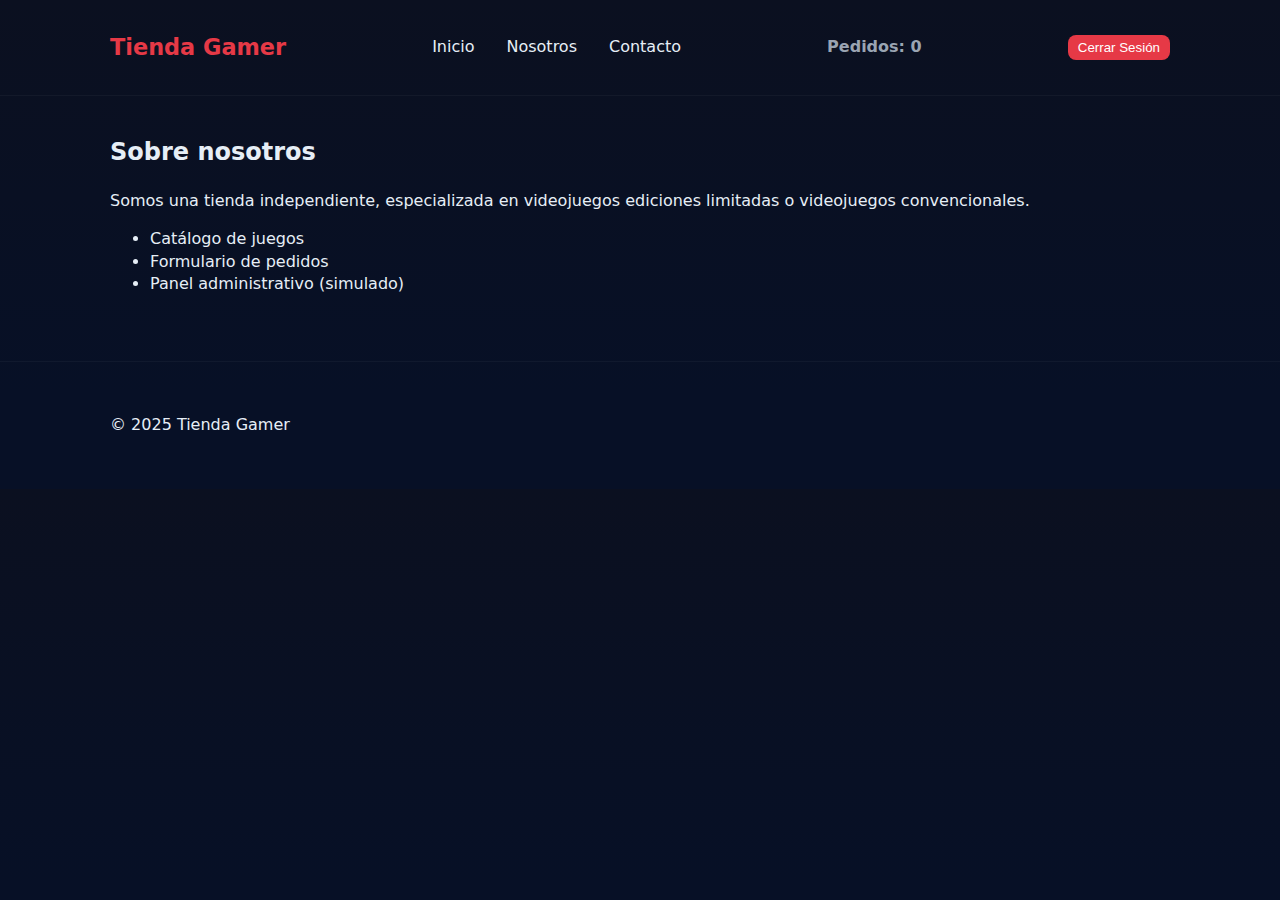
<file: about.html>
<!doctype html>
<html lang="es">
<head>
  <meta charset="utf-8" />
  <meta name="viewport" content="width=device-width,initial-scale=1" />
  <title>Tienda Online Collecionista — Nosotros</title>
  <link rel="stylesheet" href="css/styles.css">
  <script defer src="js/scripts.js"></script>
</head>
<body>
  <header class="site-header">
    <div class="container header-inner">
      <h1 class="logo">Tienda Gamer</h1>
      <nav aria-label="Menú principal">
        <ul class="nav-list">
          <li><a href="index.html">Inicio</a></li>
          <li><a href="about.html">Nosotros</a></li>
          <li><a href="contacto.html">Contacto</a></li>
          <li id="adminMenuItem" style="display:none;"><a href="admin.html">Administración</a></li>
        </ul>
      </nav>
      <div class="cart-indicator" aria-live="polite">Pedidos: <span id="cartCount">0</span></div>
    </div>
  </header>

  <main class="container">
    <article>
      <h2>Sobre nosotros</h2>
      <p>Somos una tienda independiente, especializada en videojuegos ediciones limitadas o videojuegos convencionales.</p>
      <ul>
        <li>Catálogo de juegos</li>
        <li>Formulario de pedidos</li>
        <li>Panel administrativo (simulado)</li>
      </ul>
    </article>
  </main>

  <footer class="site-footer">
    <div class="container">
      <p>© 2025 Tienda Gamer</p>
    </div>
  </footer>
</body>
</html>
</file>
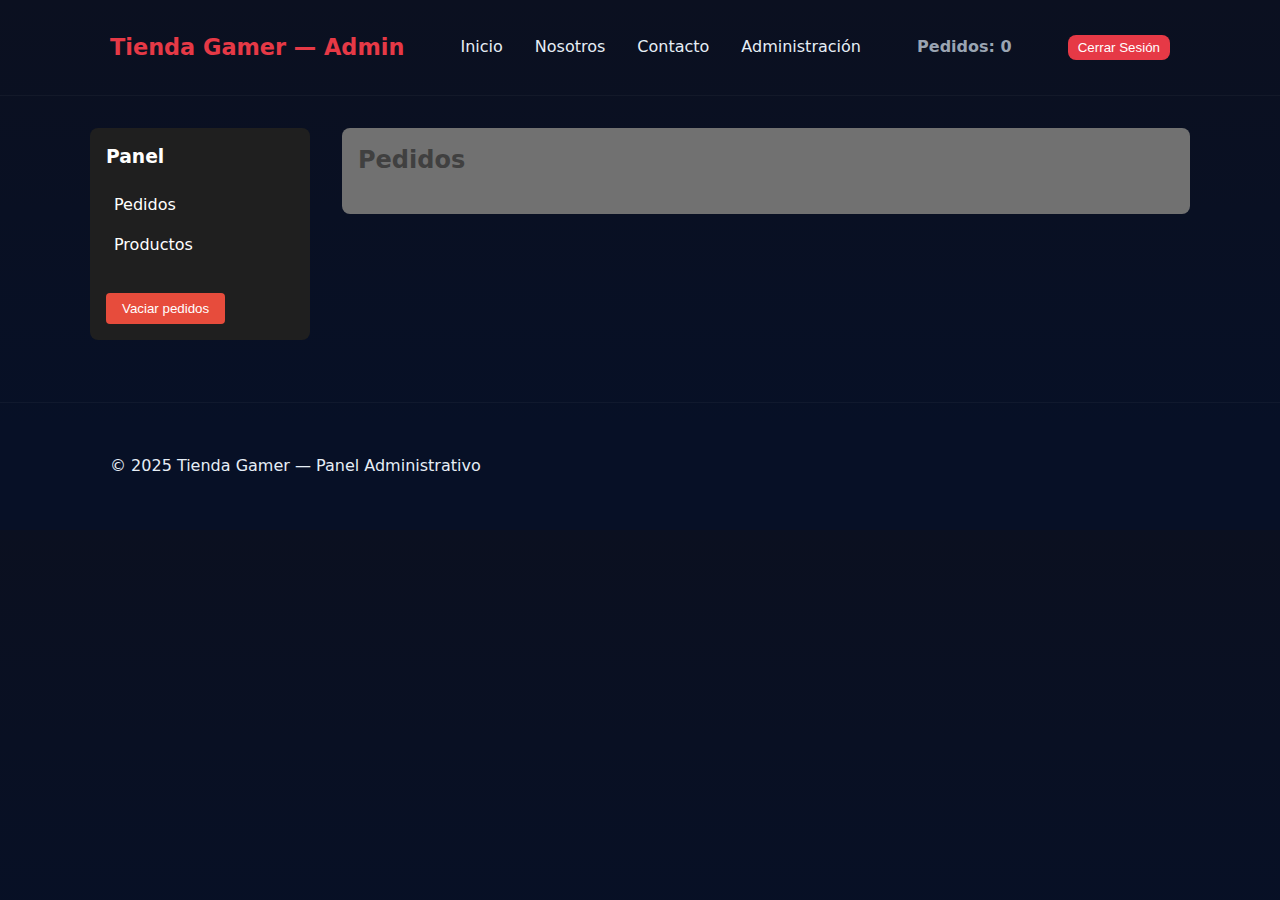
<file: admin.html>
<!doctype html>
<html lang="es">
<head>
  <meta charset="utf-8" />
  <meta name="viewport" content="width=device-width,initial-scale=1" />
  <title>Administración — Collector</title>
  <link rel="stylesheet" href="css/styles.css">
  <script defer src="js/scripts.js"></script>
</head>
<body>
  <header class="site-header">
    <div class="container header-inner">
      <h1 class="logo">Tienda Gamer — Admin</h1>
      <nav aria-label="Menú principal">
        <ul class="nav-list">
          <li><a href="index.html">Inicio</a></li>
          <li><a href="about.html">Nosotros</a></li>
          <li><a href="contacto.html">Contacto</a></li>
          <li><a href="admin.html">Administración</a></li>
        </ul>
      </nav>
      <div class="cart-indicator" aria-live="polite">Pedidos: <span id="cartCount">0</span></div>
    </div>
  </header>

  <main class="container admin-layout">
    <aside class="sidebar" aria-label="panel lateral">
      <h3>Panel</h3>
      <ul>
        <li><a href="#pedidos" onclick="showPanel('pedidos')">Pedidos</a></li>
        <li><a href="#productos" onclick="showPanel('productos')">Productos</a></li>
      </ul>
      <button onclick="clearAllOrders()" class="danger">Vaciar pedidos</button>
    </aside>

    <section id="panelContent" class="panel-content">
      <h2 id="panelTitle">Pedidos</h2>
      <div id="ordersContainer"></div>
    </section>
  </main>

  <footer class="site-footer">
    <div class="container">
      <p>© 2025 Tienda Gamer — Panel Administrativo</p>
    </div>
  </footer>
</body>
</html>
</file>
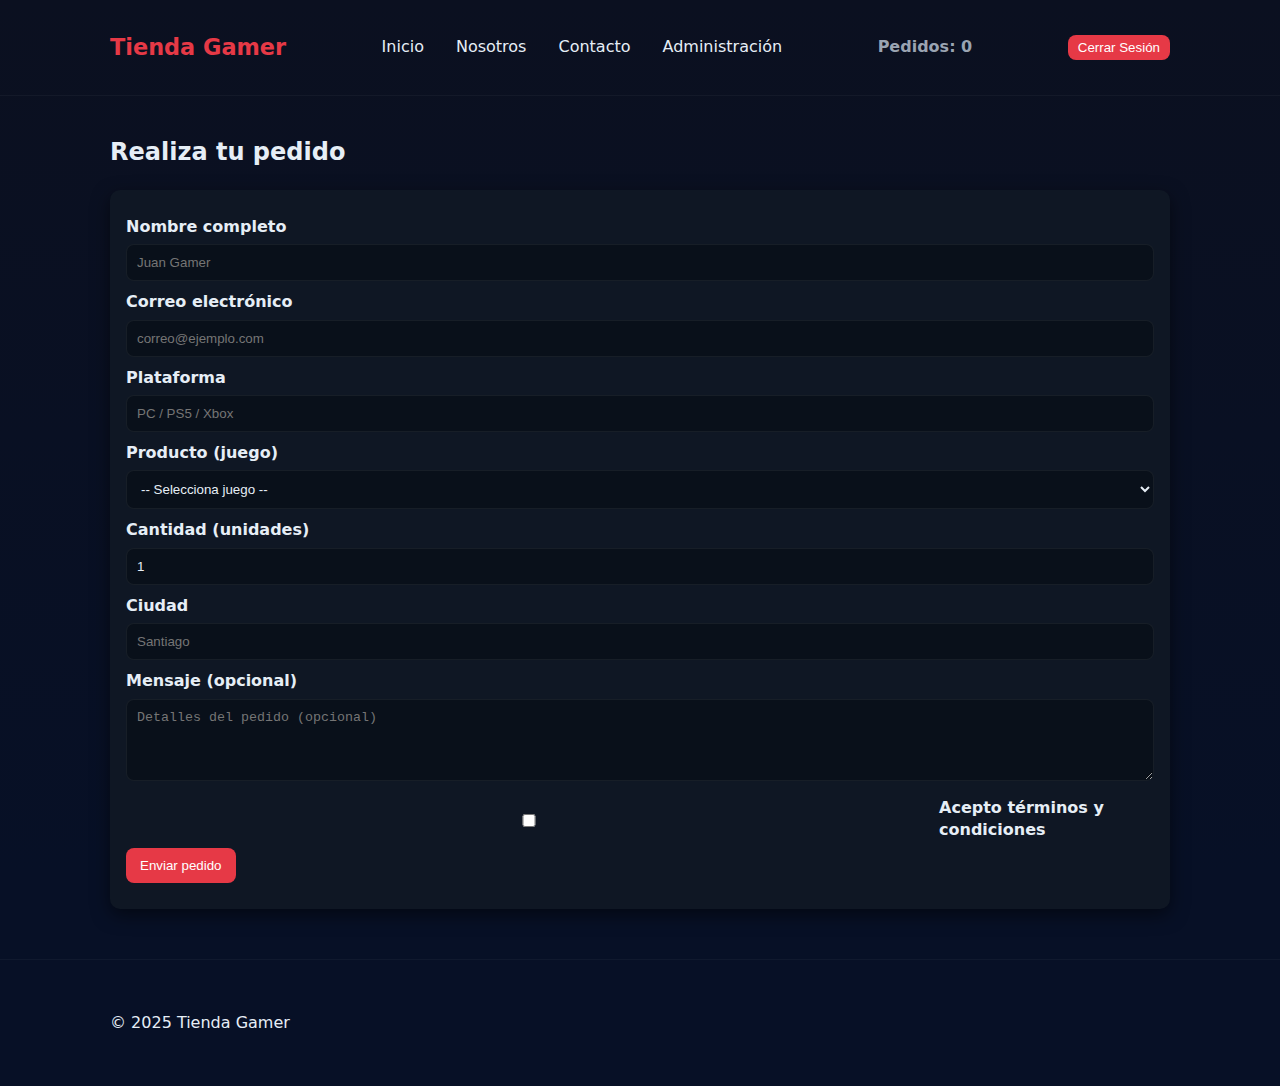
<file: contacto.html>
<!doctype html>
<html lang="es">
<head>
  <meta charset="utf-8" />
  <meta name="viewport" content="width=device-width,initial-scale=1" />
  <title>Colector — Contacto / Pedidos</title>
  <link rel="stylesheet" href="css/styles.css">
  <script defer src="js/scripts.js"></script>
</head>
<body>
  <header class="site-header">
    <div class="container header-inner">
      <h1 class="logo">Tienda Gamer</h1>
      <nav aria-label="Menú principal">
        <ul class="nav-list">
          <li><a href="index.html">Inicio</a></li>
          <li><a href="about.html">Nosotros</a></li>
          <li><a href="contacto.html">Contacto</a></li>
          <li><a href="admin.html">Administración</a></li>
        </ul>
      </nav>
      <div class="cart-indicator" aria-live="polite">Pedidos: <span id="cartCount">0</span></div>
    </div>
  </header>

  <main class="container">
    <h2>Realiza tu pedido</h2>

    <form id="contactForm" novalidate>
      <label for="name">Nombre completo</label>
      <input id="name" name="name" type="text" placeholder="Juan Gamer" autocomplete="name" required>
      <span class="error" id="errorName" aria-live="polite"></span>

      <label for="email">Correo electrónico</label>
      <input id="email" name="email" type="email" placeholder="correo@ejemplo.com" autocomplete="email" required>
      <span class="error" id="errorEmail" aria-live="polite"></span>

      <label for="platform">Plataforma</label>
      <input list="platforms" id="platform" name="platform" placeholder="PC / PS5 / Xbox" autocomplete="off">
      <datalist id="platforms">
        <option value="PC"></option>
        <option value="PS5"></option>
        <option value="Xbox"></option>
        <option value="Switch"></option>
      </datalist>

      <label for="product">Producto (juego)</label>
      <select id="product" name="product" required>
        <option value="">-- Selecciona juego --</option>
        <option>Albion Online (Formato fisico)</option>
        <option>League Of Legends (formato fisico)</option>
        <option>Terraria</option>
      </select>
      <span class="error" id="errorProduct" aria-live="polite"></span>

      <label for="quantity">Cantidad (unidades)</label>
      <input id="quantity" name="quantity" type="number" min="1" max="10" value="1" required>
      <span class="error" id="errorQuantity" aria-live="polite"></span>

      <label for="city">Ciudad</label>
      <input list="cities" id="city" name="city" autocomplete="address-level2" placeholder="Santiago">
      <datalist id="cities">
        <option value="Santiago"></option>
        <option value="Valparaíso"></option>
        <option value="Concepción"></option>
      </datalist>

      <label for="message">Mensaje (opcional)</label>
      <textarea id="message" name="message" rows="4" minlength="10" placeholder="Detalles del pedido (opcional)"></textarea>
      <span class="error" id="errorMessage" aria-live="polite"></span>

      <label class="checkbox">
        <input type="checkbox" id="terms" name="terms" required> Acepto términos y condiciones
      </label>
      <span class="error" id="errorTerms" aria-live="polite"></span>

      <button type="submit">Enviar pedido</button>
      <div id="formSuccess" class="success" aria-live="polite"></div>
    </form>
  </main>

  <footer class="site-footer">
    <div class="container">
      <p>© 2025 Tienda Gamer</p>
    </div>
  </footer>
</body>
</html>
</file>
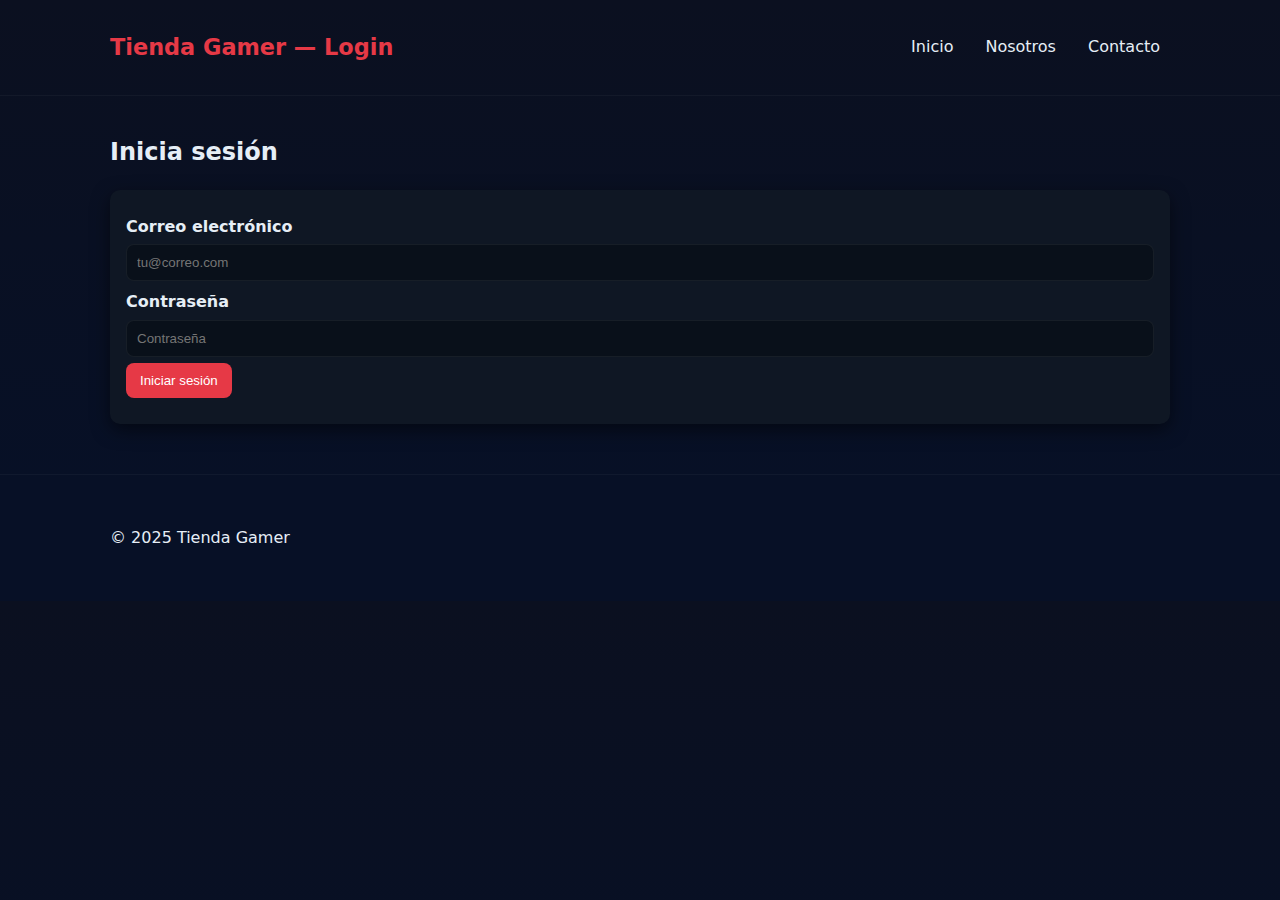
<file: login.html>
<!doctype html>
<html lang="es">
<head>
  <meta charset="utf-8" />
  <meta name="viewport" content="width=device-width,initial-scale=1" />
  <title>Login — Tienda Gamer</title>
  <link rel="stylesheet" href="css/styles.css">
</head>
<body>
  <header class="site-header">
    <div class="container header-inner">
      <h1 class="logo">Tienda Gamer — Login</h1>
      <nav aria-label="Menú principal">
        <ul class="nav-list">
          <li><a href="index.html">Inicio</a></li>
          <li><a href="about.html">Nosotros</a></li>
          <li><a href="contacto.html">Contacto</a></li>
        </ul>
      </nav>
    </div>
  </header>

  <main class="container login-container">
    <h2>Inicia sesión</h2>
    <form id="loginForm" novalidate>
      <label for="loginEmail">Correo electrónico</label>
      <input type="email" id="loginEmail" placeholder="tu@correo.com" required>
      <span class="error" id="errorLoginEmail" aria-live="polite"></span>

      <label for="loginPassword">Contraseña</label>
      <input type="password" id="loginPassword" placeholder="Contraseña" required>
      <span class="error" id="errorLoginPass" aria-live="polite"></span>

      <button type="submit">Iniciar sesión</button>
      <div class="success" id="loginSuccess" aria-live="polite"></div>
    </form>
  </main>

  <footer class="site-footer">
    <div class="container">
      <p>© 2025 Tienda Gamer</p>
    </div>
  </footer>

  <script>
    document.addEventListener('DOMContentLoaded', function(){
      const form = document.getElementById('loginForm');

      form.addEventListener('submit', function(e){
        e.preventDefault();

        // Limpiar mensajes
        document.getElementById('loginSuccess').textContent = '';
        document.getElementById('errorLoginEmail').textContent = '';
        document.getElementById('errorLoginPass').textContent = '';

        const email = document.getElementById('loginEmail').value.trim();
        const password = document.getElementById('loginPassword').value;

        let valid = true;

        if(!email){
          document.getElementById('errorLoginEmail').textContent = 'Ingresa el correo.';
          valid = false;
        } else if(!/^[^\s@]+@[^\s@]+\.[^\s@]+$/.test(email)){
          document.getElementById('errorLoginEmail').textContent = 'Correo no válido.';
          valid = false;
        }

        if(!password){
          document.getElementById('errorLoginPass').textContent = 'Ingresa la contraseña.';
          valid = false;
        }

        if(!valid) return;

        // Admin hardcoded
        const adminEmail = "admin@tiendagamer.cl";
        const adminPass = "1234";

        if(email === adminEmail && password === adminPass){
          localStorage.setItem('userRole','admin');
          document.getElementById('loginSuccess').textContent = 'Bienvenido Admin 😎';
          setTimeout(() => window.location.href = "admin.html", 1000);
        } else {
          localStorage.setItem('userRole','cliente');
          document.getElementById('loginSuccess').textContent = 'Bienvenido Cliente 👍';
          setTimeout(() => window.location.href = "index.html", 1000);
        }
      });
    });
  </script>
</body>
</html>
</file>
<file: css/styles.css>
:root{
  --bg:#0b1020;
  --card:#0f1724;
  --accent:#e63946;
  --muted:#9aa4b2;
  --text:#e6eef6;
}
*{box-sizing:border-box}
body{
  margin:0;
  font-family: Inter, system-ui, -apple-system, "Segoe UI", Roboto, "Helvetica Neue", Arial;
  background:linear-gradient(180deg,var(--bg),#071026 80%);
  color:var(--text);
  line-height:1.4;
}
.container{max-width:1100px;margin:0 auto;padding:20px;}
.site-header{background:transparent;padding:12px 0;border-bottom:1px solid rgba(255,255,255,0.04)}
.header-inner{display:flex;align-items:center;gap:16px;justify-content:space-between}
.logo{margin:0;font-size:1.4rem;color:var(--accent)}
.nav-list{list-style:none;margin:0;padding:0;display:flex;gap:12px}
.nav-list a{text-decoration:none;color:var(--text);padding:8px 10px;border-radius:6px}
.nav-list a:hover{background:rgba(255,255,255,0.03)}
.cart-indicator{font-weight:700;color:var(--muted)}
.hero{margin:20px 0}
.productos{display:grid;grid-template-columns:repeat(auto-fill,minmax(260px,1fr));gap:18px;margin:20px 0}
.card{background:var(--card);padding:12px;border-radius:10px;box-shadow:0 6px 18px rgba(0,0,0,0.5)}
.card img{width:100%;height:auto;border-radius:6px;display:block}
.card h3{margin:10px 0 6px}
.card p{color:var(--muted);margin:0 0 12px}
.buy-btn, button{background:var(--accent);border:none;color:white;padding:10px 14px;border-radius:8px;cursor:pointer}
.buy-btn:hover{opacity:0.95}
.video iframe{width:100%;height:360px;border-radius:8px;border:0}
form{background:var(--card);padding:16px;border-radius:10px;box-shadow:0 6px 18px rgba(0,0,0,0.5)}
form label{display:block;margin-top:10px;font-weight:600;color:var(--text)}
form input, form select, form textarea{width:100%;padding:10px;margin-top:6px;border-radius:8px;border:1px solid rgba(255,255,255,0.06);background:#09101a;color:var(--text)}
.checkbox{display:flex;align-items:center;gap:8px;margin-top:10px}
.error{color:#ffb4b4;font-size:0.9rem;display:block;margin-top:6px}
.success{color:#a8ffb0;margin-top:10px;font-weight:700}
.site-footer{padding:16px 0;border-top:1px solid rgba(255,255,255,0.04);margin-top:30px}
.admin-layout{display:grid;grid-template-columns:250px 1fr;gap:20px;align-items:start}
.sidebar{background:#071226;padding:12px;border-radius:10px}
.sidebar h3{margin-top:0}
.sidebar ul{list-style:none;padding:0}
.sidebar a{color:var(--text);text-decoration:none;display:block;padding:8px 0}
.panel-content{background:var(--card);padding:16px;border-radius:10px}
table{width:100%;border-collapse:collapse;color:var(--text)}
th, td{padding:8px;border-bottom:1px solid rgba(255,255,255,0.04);text-align:left;font-size:0.95rem}
.danger{background:#b00020;padding:8px 10px;border-radius:8px;color:white;border:none;cursor:pointer;margin-top:10px}
@media (max-width:800px){
  .header-inner{flex-direction:column;align-items:flex-start}
  .admin-layout{grid-template-columns:1fr;gap:12px}
  .video iframe{height:220px}
}
/* ADMIN PANEL */
.admin-layout {
  display: flex;
  gap: 2rem;
  padding: 2rem 0;
}

.sidebar {
  width: 220px;
  background: #1f1f1f;
  color: #fff;
  padding: 1rem;
  border-radius: 8px;
}

.sidebar h3 {
  margin-top: 0;
}

.sidebar ul {
  list-style: none;
  padding: 0;
}

.sidebar ul li {
  margin: 0.5rem 0;
}

.sidebar ul li a {
  color: #fff;
  text-decoration: none;
  display: block;
  padding: 0.3rem 0.5rem;
  border-radius: 4px;
  transition: background 0.2s;
}

.sidebar ul li a:hover {
  background: #333;
}

.sidebar .danger {
  background: #e74c3c;
  color: #fff;
  border: none;
  padding: 0.5rem 1rem;
  cursor: pointer;
  margin-top: 1rem;
  border-radius: 4px;
  transition: background 0.2s;
}

.sidebar .danger:hover {
  background: #c0392b;
}

.panel-content {
  flex: 1;
  background: #717171;
  padding: 1rem;
  border-radius: 8px;
}

.panel-content h2 {
  margin-top: 0;
  color: #404040;
}

#ordersContainer table {
  width: 100%;
  border-collapse: collapse;
  margin-top: 1rem;
}

#ordersContainer th,
#ordersContainer td {
  border: 1px solid #ddd;
  padding: 0.6rem 0.8rem;
  text-align: left;
}

#ordersContainer th {
  background: #333;
  color: #fff;
}

#ordersContainer tr:nth-child(even) {
  background: #f2f2f2;
}

#ordersContainer button {
  padding: 0.3rem 0.6rem;
  border: none;
  border-radius: 4px;
  cursor: pointer;
  transition: background 0.2s;
}

#ordersContainer button:hover {
  background: #683131;
  color: #fff;
}
</file>
